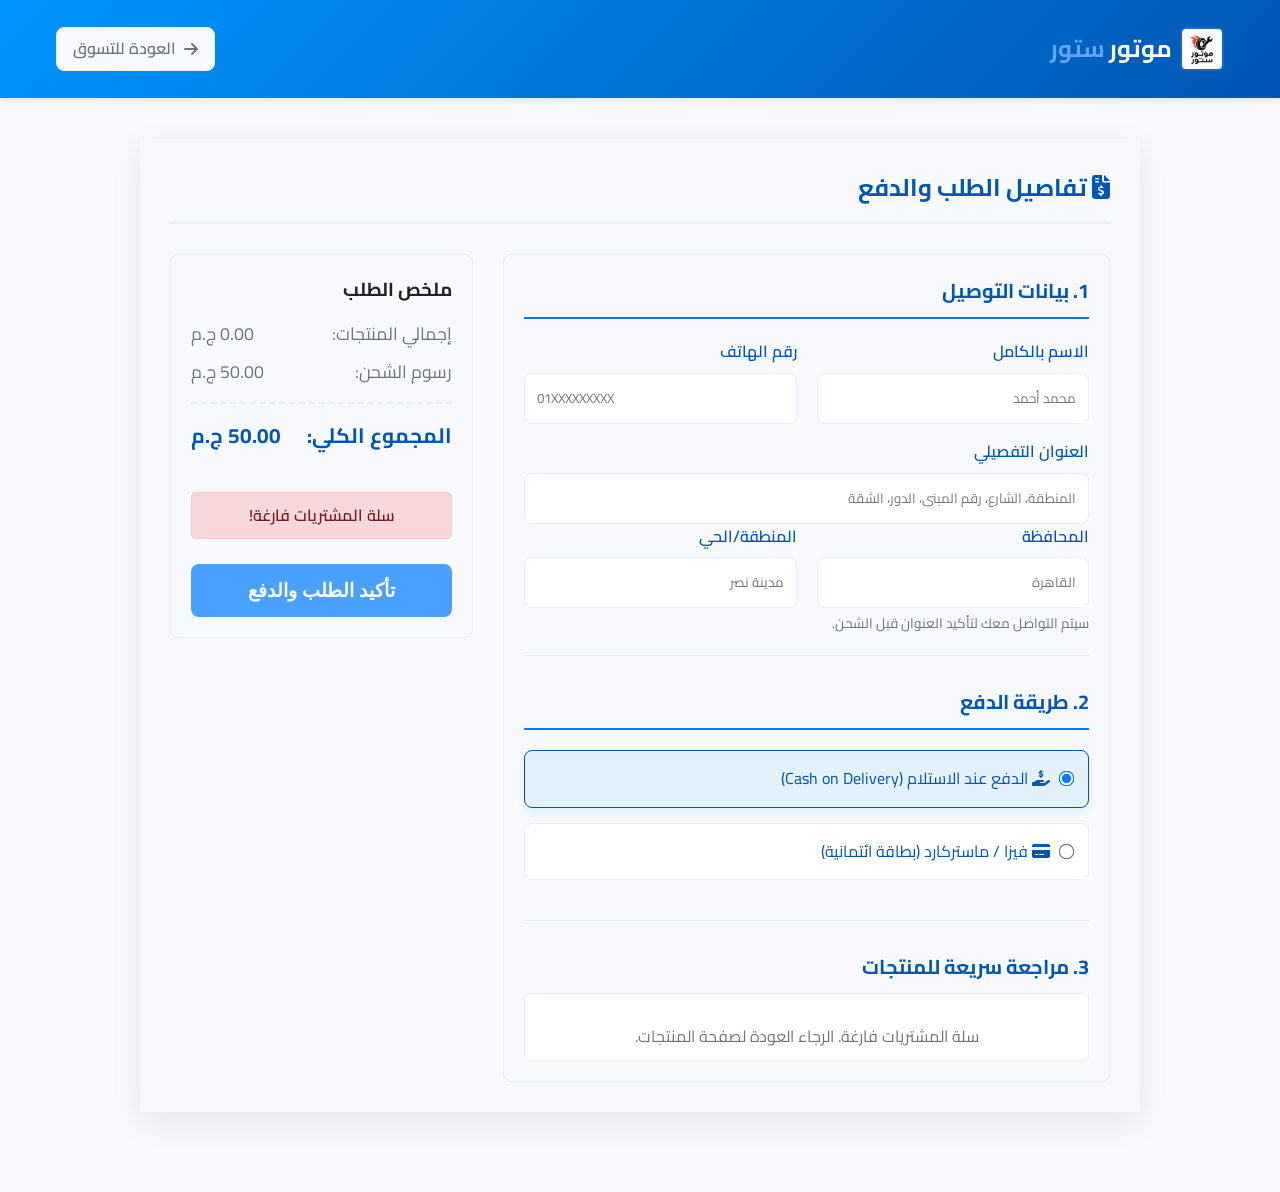
<file: Purchases/checkout.html>
<!DOCTYPE html>
<html lang="ar" dir="rtl">
<head>
    <meta charset="utf-8" />
    <meta name="viewport" content="width=device-width,initial-scale=1" />
    <title>إتمام الشراء - موتور ستور</title>
    <link rel="icon" type="image/png" href="../images/Favicon.png"> 
    <link rel="stylesheet" href="../master.css"> 
    <link rel="stylesheet" href="https://cdnjs.cloudflare.com/ajax/libs/font-awesome/6.5.0/css/all.min.css" />

    <link rel="stylesheet" href="checkout-styles.css">
</head>
<body>
    
    <header class="checkout-page-header">
        <div class="checkout-header-content container">
            <div class="logo">
                <img src="../images/icon.png?v=2" alt="Motor Store Logo" width="40" height="40" /> 
                <div class="brand-name-wrapper">
                    <span class="brand-name">موتور</span>
                    <span class="brand-name-accent">ستور</span>
                </div>
            </div>
            <a href="../index.html" class="checkout-return-btn">
                <i class="fa-solid fa-arrow-right"></i> <span>العودة للتسوق</span>
            </a>
        </div>
    </header>

    <main>
        <div class="container">
            <div class="main-checkout card">
                <div class="checkout-header">
                    <h2><i class="fa-solid fa-file-invoice-dollar"></i> تفاصيل الطلب والدفع</h2>
                </div>
                
                <div class="checkout-grid">
                    
                    <div class="products-section">
                        
                        <div class="form-section">
                            <h3>1. بيانات التوصيل</h3>
                            <form id="shippingForm">
                                <div class="form-row">
                                    <div class="form-group">
                                        <label for="fullName">الاسم بالكامل</label>
                                        <input type="text" id="fullName" name="fullName" required placeholder="محمد أحمد" />
                                    </div>
                                    <div class="form-group">
                                        <label for="phone">رقم الهاتف</label>
                                        <input type="tel" id="phone" name="phone" required pattern="[0-9]{11}" maxlength="11" placeholder="01XXXXXXXXX" />
                                    </div>
                                </div>
                                <div class="form-group">
                                    <label for="address">العنوان التفصيلي</label>
                                    <input type="text" id="address" name="address" required placeholder="المنطقة، الشارع، رقم المبنى، الدور، الشقة" />
                                </div>
                                <div class="form-row">
                                    <div class="form-group">
                                        <label for="city">المحافظة</label>
                                        <input type="text" id="city" name="city" required placeholder="القاهرة" />
                                    </div>
                                    <div class="form-group">
                                        <label for="area">المنطقة/الحي</label>
                                        <input type="text" id="area" name="area" required placeholder="مدينة نصر" />
                                    </div>
                                </div>
                                <p style="font-size: 0.85em; color: var(--muted); margin-top: -10px;">سيتم التواصل معك لتأكيد العنوان قبل الشحن.</p>
                            </form>
                        </div>

                        <div class="form-section">
                            <h3>2. طريقة الدفع</h3>
                            <div class="payment-methods">
                                <div class="payment-option selected" data-method="cod">
                                    <input type="radio" id="cod" name="paymentMethod" value="cod" checked>
                                    <label for="cod"><i class="fa-solid fa-hand-holding-dollar"></i> الدفع عند الاستلام (Cash on Delivery)</label>
                                </div>
                                <div class="payment-option" data-method="visa">
                                    <input type="radio" id="visa" name="paymentMethod" value="visa">
                                    <label for="visa"><i class="fa-solid fa-credit-card"></i> فيزا / ماستركارد (بطاقة ائتمانية)</label> 
                                </div>
                            </div>
                            
                            <div id="creditCardDetails" class="card-details-form" style="display: none;">
                                <h4 style="font-size: 1.1em; color: var(--primary-dark); margin-bottom: 15px; font-weight: 700;">بيانات البطاقة</h4>

                                <div class="form-group card-number-group">
                                    <label for="cardNumber">رقم البطاقة الائتمانية</label>
                                    <div class="input-with-icon">
                                        <input type="text" id="cardNumber" name="cardNumber" pattern="[0-9\s]{13,19}" maxlength="19" placeholder="XXXX XXXX XXXX XXXX" required disabled />
                                        <i id="cardTypeIcon" class="card-icon" style="display:none;"></i> 
                                    </div>
                                </div>
                                
                                <div class="form-row">
                                    <div class="form-group">
                                        <label for="cardExpiry">تاريخ الانتهاء</label>
                                        <input type="text" id="cardExpiry" name="cardExpiry" pattern="(0[1-9]|1[0-2])\/\d{2}" maxlength="5" placeholder="MM/YY" required disabled />
                                    </div>
                                    <div class="form-group">
                                        <label for="cardCVC">رمز الأمان (CVC)</label>
                                        <input type="text" id="cardCVC" name="cardCVC" pattern="\d{3,4}" maxlength="4" placeholder="XXX" required disabled />
                                    </div>
                                </div>
                            </div>
                        </div>

                        <div class="form-section">
                            <h3 style="border-bottom: none; margin-bottom: 0;">3. مراجعة سريعة للمنتجات</h3>
                            <div id="checkoutProductsList">
                                </div>
                        </div>
                        
                    </div>
                    
                    <div class="summary-section">
                        <h3>ملخص الطلب</h3>
                        <div class="summary-details">
                            <div class="summary-row">
                                <span>إجمالي المنتجات:</span>
                                <span id="subtotalAmount">0.00 ج.م</span>
                            </div>
                            <div class="summary-row">
                                <span>رسوم الشحن:</span>
                                <span id="shippingFee">50.00 ج.م</span>
                            </div>
                            <div class="summary-total summary-row">
                                <span>المجموع الكلي:</span>
                                <span id="totalAmount">0.00 ج.م</span>
                            </div>
                        </div>
                        
                        <div id="paymentAlert" class="error-message" style="display: none;">الرجاء تحديد طريقة الدفع!</div>
                        <div id="cartAlert" class="error-message" style="display: none;">سلة المشتريات فارغة!</div>

                        <button class="confirm-btn" id="confirmPurchaseBtn" type="button">
                            تأكيد الطلب والدفع
                        </button>
                    </div>
                </div>
            </div>
        </div>
    </main>
    
    <script src="checkout-logic.js"></script>
</body>
</html>
</file>
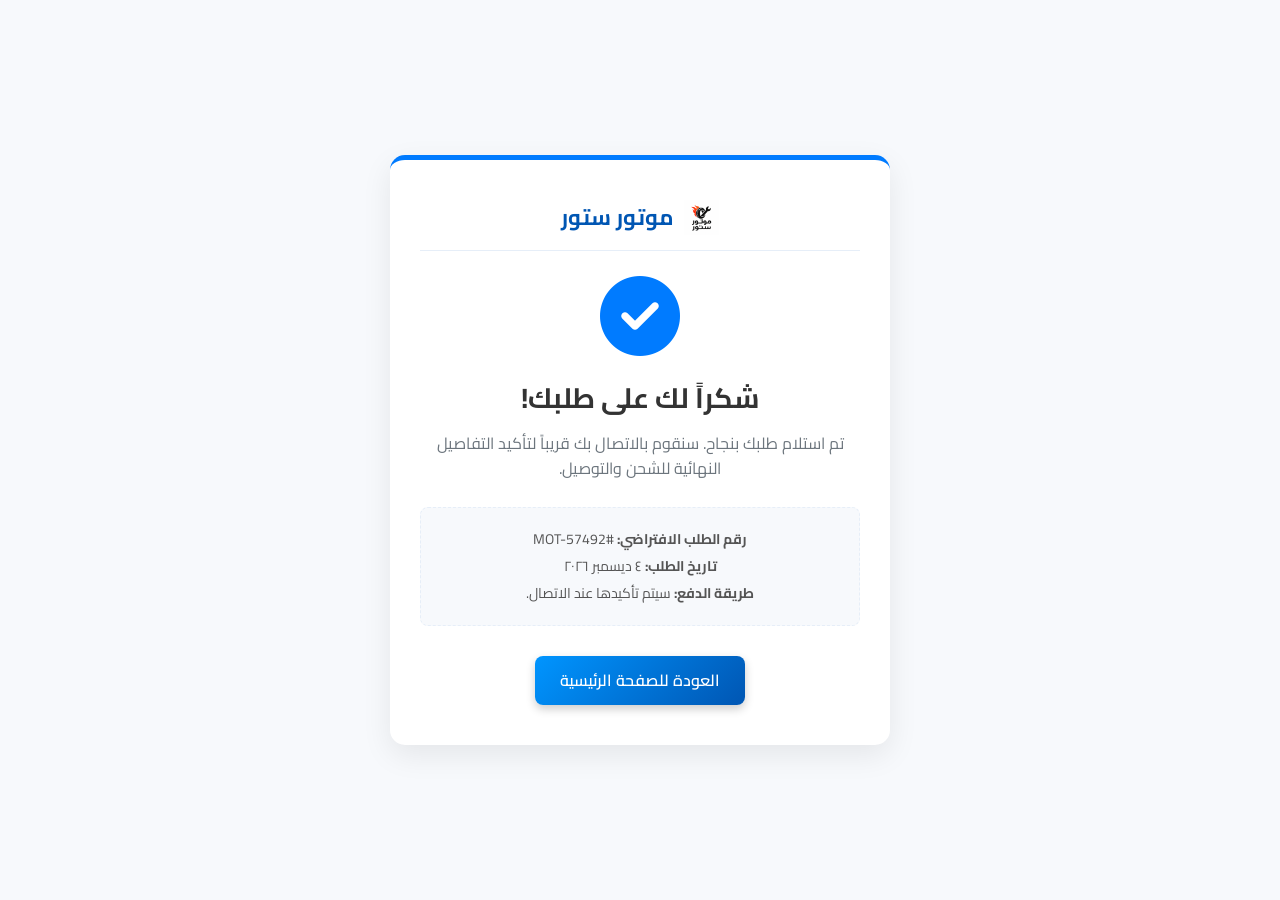
<file: Purchases/thank-you.html>
<!DOCTYPE html>
<html lang="ar" dir="rtl">
<head>
    <meta charset="utf-8" />
    <meta name="viewport" content="width=device-width,initial-scale=1" />
    <title>شكراً لك | موتور ستور</title>
    <link rel="icon" type="image/png" href="../images/motor-store-favicon.png"> 
    <link rel="stylesheet" href="../master.css"> 
    <link rel="stylesheet" href="https://cdnjs.cloudflare.com/ajax/libs/font-awesome/6.5.0/css/all.min.css" />

    <style>
        /* التنسيقات الخاصة بصفحة الشكر */
        body {
            background-color: var(--light-bg); 
            font-family: var(--font-family);
            display: flex; 
            flex-direction: column; 
            min-height: 100vh;
            margin: 0;
            padding: 0;
            align-items: center; 
            justify-content: center; 
        }
        
        .thank-you-container {
            width: 100%;
            max-width: 500px;
            padding: 40px 30px;
            background-color: var(--card-bg);
            border-radius: 15px;
            box-shadow: 0 10px 30px var(--shadow);
            text-align: center;
            /* اللون الأحمر الداكن الجديد */
            border-top: 5px solid var(--primary); 
            margin: 20px;
        }
        
        /* تنسيقات اللوجو واسم الموقع */
        .thank-you-header {
            margin-bottom: 25px;
            padding-bottom: 15px;
            border-bottom: 1px solid var(--border);
        }
        
        .thank-you-header a {
            display: flex;
            align-items: center;
            justify-content: center; /* توسيط الشعار والنص */
            text-decoration: none;
        }

        .header-logo {
            height: 35px; /* حجم مناسب للشعار */
            margin-left: 10px;
        }
        
        .header-site-name {
            font-size: 22px;
            font-weight: 700;
            color: var(--primary-dark); /* استخدام اللون الأحمر الداكن */
        }

        .thank-you-icon {
            color: var(--primary); 
            font-size: 80px;
            margin-bottom: 20px;
            animation: bounce 1s ease-in-out;
        }

        @keyframes bounce {
            0%, 100% { transform: scale(1); }
            50% { transform: scale(1.1); }
        }

        h1 {
            color: #333;
            font-size: 28px;
            margin-bottom: 10px;
            font-weight: 700;
        }

        p {
            color: var(--muted);
            font-size: 16px;
            line-height: 1.6;
            margin-bottom: 25px;
        }

        .order-info {
            background-color: var(--light-bg);
            padding: 15px;
            border-radius: 8px;
            margin-bottom: 30px;
            border: 1px dashed var(--border);
        }

        .order-info p {
            margin: 5px 0;
            font-size: 14px;
            color: #555;
        }

        .return-home-btn {
            display: inline-block;
            padding: 12px 25px;
            background: var(--header-gradient); 
            color: white;
            text-decoration: none;
            border-radius: 8px;
            font-weight: 600;
            transition: var(--transition-fast);
            box-shadow: 0 4px 10px rgba(0, 0, 0, 0.2);
        }

        .return-home-btn:hover {
            box-shadow: 0 6px 15px rgba(0, 0, 0, 0.3);
            transform: translateY(-2px);
            opacity: 0.9;
        }
        
        footer {
            display: none; 
        }

    </style>
</head>
<body>
    
    <div class="thank-you-container">
        
        <div class="thank-you-header">
            <a href="../index.html" title="العودة للصفحة الرئيسية">
                <img src="../images/icon.png" alt="موتور ستور" class="header-logo">
                <span class="header-site-name">موتور ستور</span>
            </a>
        </div>
        <i class="fa-solid fa-circle-check thank-you-icon"></i>
        
        <h1 id="thankYouTitle">شكراً لك على طلبك!</h1>
        
        <p>
            تم استلام طلبك بنجاح. سنقوم بالاتصال بك قريباً لتأكيد التفاصيل النهائية للشحن والتوصيل.
        </p>

        <div class="order-info">
            <p><strong>رقم الطلب الافتراضي:</strong> #MOT-57492</p>
            <p><strong>تاريخ الطلب:</strong> <span id="orderDate"></span></p>
            <p><strong>طريقة الدفع:</strong> سيتم تأكيدها عند الاتصال.</p>
        </div>
        
        <a href="../index.html" class="return-home-btn">العودة للصفحة الرئيسية</a>
    </div>

    <script>
        document.addEventListener('DOMContentLoaded', () => {
            const urlParams = new URLSearchParams(window.location.search);
            const customerName = urlParams.get('name');
            const titleElement = document.getElementById('thankYouTitle');
            const dateElement = document.getElementById('orderDate');
            
            // 1. عرض الاسم في العنوان (مرة واحدة فقط)
            if (customerName && titleElement) {
                // يعرض "شكراً لك يا [الاسم]!"
                titleElement.textContent = `شكراً لك يا ${decodeURIComponent(customerName)}!`;
            }

            // 2. عرض تاريخ اليوم
            const today = new Date();
            const dateString = today.toLocaleDateString('ar-EG', { 
                year: 'numeric', 
                month: 'long', 
                day: 'numeric' 
            });
            dateElement.textContent = dateString;
            
            // 3. مسح معلومات الاسم من الرابط
            if (window.history.replaceState) {
                const cleanUrl = window.location.pathname;
                window.history.replaceState(null, null, cleanUrl);
            }
        });
    </script>
</body>
</html>
</file>
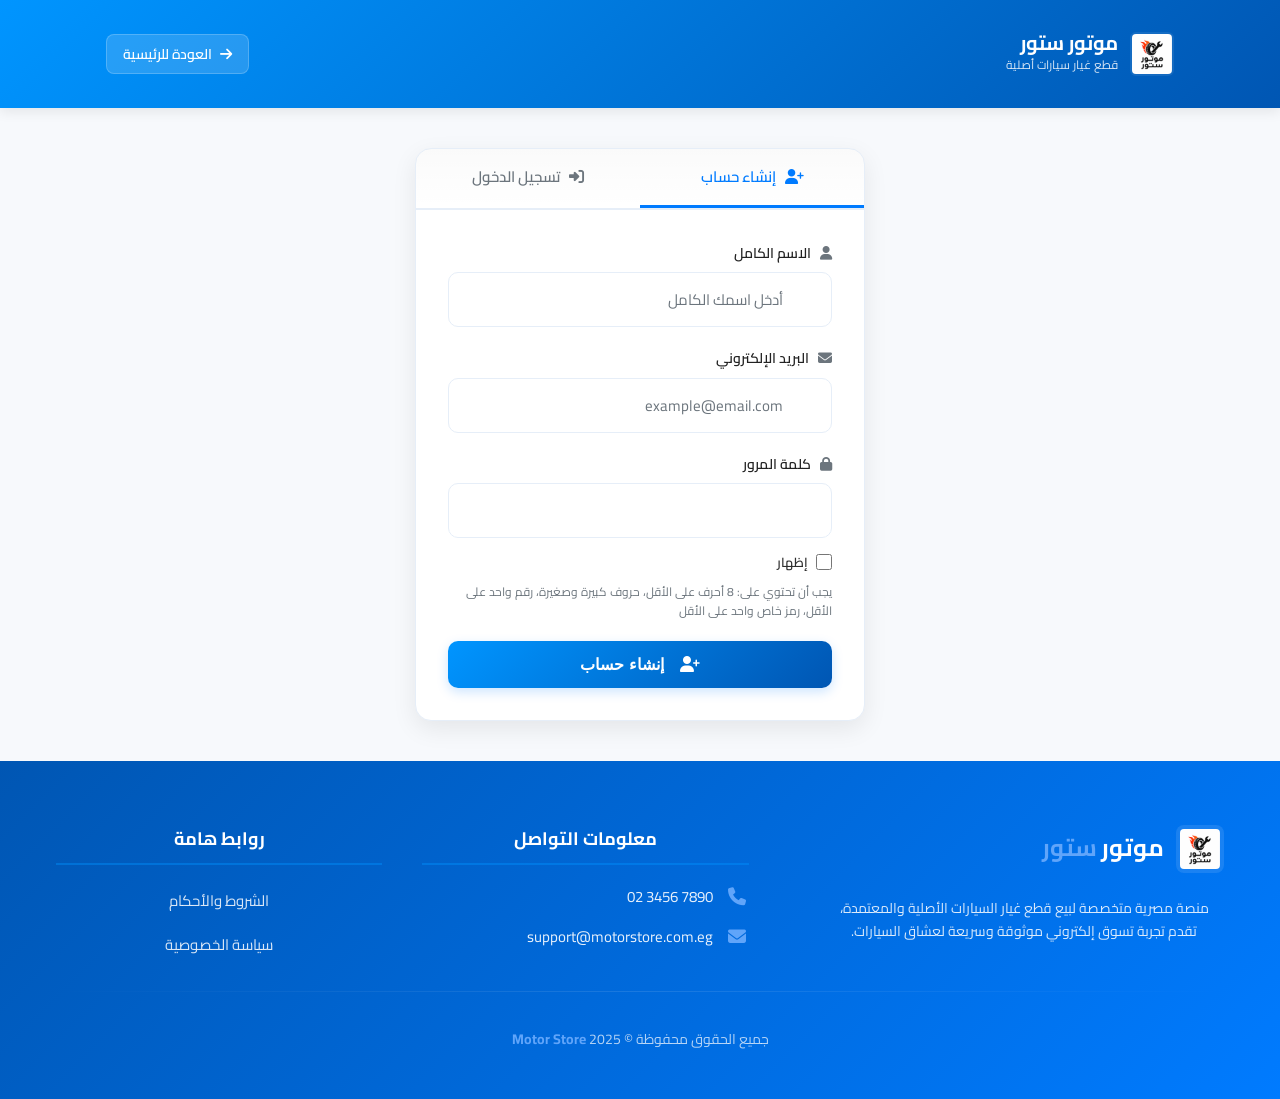
<file: sign/sign.html>
<!DOCTYPE html>
<html lang="ar" dir="rtl">

<head>
  <meta charset="UTF-8" />
  <meta name="viewport" content="width=device-width, initial-scale=1" />
  <title>تسجيل الدخول / إنشاء حساب - موتور ستور</title>

  <!-- Font Awesome CDN -->
  <link rel="stylesheet" href="https://cdnjs.cloudflare.com/ajax/libs/font-awesome/6.5.0/css/all.min.css" />

  <!-- Master stylesheet (shared styles) -->
  <link rel="stylesheet" href="../master.css">

  <!-- Page-specific stylesheet (sign.html only) -->
  <link rel="stylesheet" href="sign.css">
</head>

<body>
  <header class="header-section">
    <div class="container" style="justify-content:space-between;">
      <div style="display:flex;align-items:center;gap:12px;min-width:0">
        <!-- Hamburger Menu Button (Mobile Only) -->
        <button class="menu-toggle" id="menuToggle" aria-label="فتح القائمة" type="button">
          <i class="fa-solid fa-bars"></i>
        </button>
        
        <div class="logo">
          <img src="../images/icon.png?v=2" alt="موتور ستور">
          <div>
            <div class="brand">موتور ستور</div>
            <div class="tag">قطع غيار سيارات أصلية</div>
          </div>
        </div>

        <!-- بحث وعناصر موبايل الخاصة بالبحث مُزالة في صفحة التسجيل -->
      </div>

      <div style="display:flex;align-items:center;gap:10px">
        <!-- contact button removed on user request -->

        <!-- User Account Button -->
        <a href="../index.html" class="back-home-btn" title="العودة للرئيسية"><i class="fa-solid fa-arrow-right"></i> العودة للرئيسية</a>

        <!-- عربة التسوق مُزالة في صفحة التسجيل -->
      </div>
    </div>
  </header>

  <main>
    <div class="sign-card" id="authCard">
      <div class="tab-header">
        <div class="tab active" id="signUpTab" onclick="switchTab('signUp')">
          <i class="fa-solid fa-user-plus" style="margin-left: 6px;"></i> إنشاء حساب
        </div>
        <div class="tab" id="signInTab" onclick="switchTab('signIn')">
          <i class="fa-solid fa-sign-in-alt" style="margin-left: 6px;"></i> تسجيل الدخول
        </div>
      </div>
      <div class="tab-content">
        <!-- Sign Up form -->
        <form id="signUpForm" class="sign-form" novalidate>
          <div class="form-group">
            <label for="signupName"><i class="fa-solid fa-user" style="margin-left: 6px; color: var(--muted);"></i> الاسم الكامل</label>
            <input type="text" id="signupName" name="signupName" placeholder="أدخل اسمك الكامل" required />
          </div>
          <div class="form-group">
            <label for="signupEmail"><i class="fa-solid fa-envelope" style="margin-left: 6px; color: var(--muted);"></i> البريد الإلكتروني</label>
            <input type="email" id="signupEmail" name="signupEmail" placeholder="example@email.com" required />
          </div>
          <div class="form-group password-group">
            <label for="signupPassword"><i class="fa-solid fa-lock" style="margin-left: 6px; color: var(--muted);"></i> كلمة المرور</label>
            <input type="password" id="signupPassword" name="signupPassword" required />
            <label class="password-show" title="إظهار كلمة المرور">
              <span class="show-label">إظهار</span>
              <input type="checkbox" class="password-show-checkbox" aria-label="إظهار كلمة المرور">
            </label>
            <small style="color: var(--muted); font-size: 12px; margin-top: 4px; display: block;">
              يجب أن تحتوي على: 8 أحرف على الأقل، حروف كبيرة وصغيرة، رقم واحد على الأقل، رمز خاص واحد على الأقل
            </small>
          </div>
          <div class="form-message" id="signUpMessage"></div>
          <button type="submit" class="sign-submit-btn"><i class="fa-solid fa-user-plus" style="margin-left: 8px;"></i> إنشاء حساب</button>
        </form>

        <!-- Sign In form -->
        <form id="signInForm" class="sign-form" style="display:none;" novalidate>
          <div class="form-group">
            <label for="signinEmail"><i class="fa-solid fa-envelope" style="margin-left: 6px; color: var(--muted);"></i> البريد الإلكتروني</label>
            <input type="email" id="signinEmail" name="signinEmail" placeholder="example@email.com" required />
          </div>
          <div class="form-group password-group">
            <label for="signinPassword"><i class="fa-solid fa-lock" style="margin-left: 6px; color: var(--muted);"></i> كلمة المرور</label>
            <input type="password" id="signinPassword" name="signinPassword" placeholder="أدخل كلمة المرور" required />
            <label class="password-show" title="إظهار كلمة المرور">
              <span class="show-label">إظهار</span>
              <input type="checkbox" class="password-show-checkbox" aria-label="إظهار كلمة المرور">
            </label>
          </div>
          <div class="form-message" id="signInMessage"></div>
          <button type="submit" class="sign-submit-btn"><i class="fa-solid fa-sign-in-alt" style="margin-left: 8px;"></i> تسجيل الدخول</button>
        </form>
      </div>
    </div>
  </main>

  <footer class="footer-section">
    <div class="container">
      <div class="footer-content">
        <div class="footer-section-left">
          <div class="footer-logo">
            <img src="../images/icon.png?v=2" alt="موتور ستور">
            <div class="footer-brand">
              <span class="brand-name">موتور</span>
              <span class="brand-name-accent">ستور</span>
            </div>
          </div>
          <p class="footer-description">
            منصة مصرية متخصصة لبيع قطع غيار السيارات الأصلية والمعتمدة، 
            تقدم تجربة تسوق إلكتروني موثوقة وسريعة لعشاق السيارات.
          </p>
        </div>
        
        <div class="footer-section-middle">
          <h4 class="footer-title">معلومات التواصل</h4>
          <div class="footer-contact">
            <div class="contact-item">
              <i class="fa-solid fa-phone"></i>
              <span class="phone-number">02 3456 7890</span>
            </div>
            <div class="contact-item">
              <i class="fa-solid fa-envelope"></i>
              <span class="email-address">support@motorstore.com.eg</span>
            </div>
          </div>
        </div>
        
        <div class="footer-section-right">
          <h4 class="footer-title">روابط هامة</h4>
          <div class="footer-links">
            <a href="#" class="footer-link">الشروط والأحكام</a>
            <a href="#" class="footer-link">سياسة الخصوصية</a>
          </div>
        </div>
      </div>
      
      <div class="footer-divider"></div>
      
      <div class="footer-copyright">
        جميع الحقوق محفوظة © <span class="copyright-brand">Motor Store</span> 2025
      </div>
    </div>
  </footer>

  <script>window.__disableHeaderUser = true;</script>
  <script src="sign.js"></script>

</body>

</html>
</file>
<file: master.css>
/* ===============================
   MOTOR STORE - master.css
   التنسيقات الأساسية المشتركة بين جميع الصفحات
   =============================== */

/* Import Cairo font (used site-wide) */
@import url('https://fonts.googleapis.com/css2?family=Cairo:wght@400;600;700&display=swap');

/* CSS Variables for Theme */
:root {
  --primary: #007bff; /* Blue for accents */
  --primary-dark: #0056b3; /* Darker blue for hover/gradients */
  --muted: #6c757d; /* Gray for secondary text */
  --light-bg: #f7f9fc; /* Light background (soft, not pure white) */
  --card-bg: #ffffff; /* White for cards */
  --border: #e6eef8; /* Light border */
  --shadow: rgba(0, 0, 0, 0.08); /* Subtle shadow (softer) */
  --font-family: 'Cairo', 'Segoe UI', Tahoma, Geneva, Verdana, sans-serif; /* Cairo primary */
  --header-gradient: linear-gradient(135deg, #0095ff 0%, #0056b3 100%);
  --footer-gradient: linear-gradient(135deg, #0056b3 0%, #007bff 100%);
  --transition-fast: 0.18s ease;
  --transition-medium: 0.28s ease;
}

/* ===============================
   CUSTOM SCROLLBAR
   =============================== */
/* Webkit browsers (Chrome, Safari, Edge) */
::-webkit-scrollbar {
  width: 12px;
}

::-webkit-scrollbar-track {
  background: var(--light-bg);
  border-left: 1px solid var(--border);
}

::-webkit-scrollbar-thumb {
  background: linear-gradient(180deg, var(--primary) 0%, var(--primary-dark) 100%);
  border-radius: 6px;
  border: 2px solid var(--light-bg);
}

::-webkit-scrollbar-thumb:hover {
  background: linear-gradient(180deg, var(--primary-dark) 0%, var(--primary) 100%);
}

/* Firefox */
html {
  scrollbar-width: thin;
  scrollbar-color: var(--primary) var(--light-bg);
}

/* ===============================
   GLOBAL RESET & BASE
   =============================== */
* {
  box-sizing: border-box;
  margin: 0;
  padding: 0;
}

html, body {
  height: 100%;
}

body {
  font-family: var(--font-family);
  background-color: var(--light-bg); /* soft light background */
  color: #222;
  line-height: 1.6;
  direction: rtl; /* RTL support */
  text-align: right; /* Default text alignment for RTL */
  -webkit-font-smoothing: antialiased;
  -moz-osx-font-smoothing: grayscale;
  transition: background-color var(--transition-medium);
  display: flex;
  flex-direction: column;
  min-height: 100vh;
}

/* Container */
.container {
  max-width: 1200px;
  margin: 0 auto;
  padding: 0 16px;
}

/* ===============================
   HEADER
   =============================== */
header {
  background: var(--header-gradient);
  box-shadow: 0 6px 18px var(--shadow);
  position: sticky;
  top: 0;
  z-index: 100;
  color: #fff;
  transition: box-shadow var(--transition-medium), transform var(--transition-fast);
}

.header-section {  /* Separate header styling (kept from original) */
  color: #fff;
}

header .container {
  display: flex;
  align-items: center;
  padding: 12px 16px;
  gap: 16px;
  justify-content: space-between;
}

/* Logo area */
.logo {
  display: flex;
  align-items: center;
  gap: 8px;
  min-width: 0;
}

.logo img {
  width: 44px; /* slightly larger for better visibility */
  height: 44px;
  object-fit: contain;
  border-radius: 6px;
  background: rgba(255,255,255,0.08);
  padding: 2px;
}

/* Brand & tag */
.brand {
  font-size: 18px;
  font-weight: 700;
  color: #fff; /* white on header */
  line-height: 1;
}

.tag {
  font-size: 12px;
  color: rgba(255,255,255,0.84);
  margin-top: 2px;
}

/* Search */
.search {
  position: relative;
  flex: 1;
  max-width: 420px;
  min-width: 160px;
}

.search input {
  width: 100%;
  padding: 10px 44px 10px 12px; /* adjusted for RTL and icon */
  border: 1px solid rgba(255,255,255,0.12);
  border-radius: 10px;
  font-size: 14px;
  background-color: rgba(255,255,255,0.95);
  color: #222;
  transition: box-shadow var(--transition-fast), border-color var(--transition-fast);
}

.search input::placeholder {
  color: #98a0ab;
}

.search input:focus {
  outline: none;
  box-shadow: 0 4px 14px rgba(0,123,255,0.12);
  border-color: rgba(0,123,255,0.6);
}

.search .icon {
  position: absolute;
  left: 12px; /* Icon on the left for RTL */
  top: 50%;
  transform: translateY(-50%);
  color: rgba(0,0,0,0.45);
  font-size: 16px;
}

/* Header actions */
.header-actions {
  display: flex;
  align-items: center;
  gap: 10px;
}

/* Contact button (prominent) */
.contact-btn {
  background-color: #fff;
  color: var(--primary);
  border: none;
  padding: 8px 16px;
  border-radius: 10px;
  cursor: pointer;
  font-size: 14px;
  font-weight: 600;
  transition: transform var(--transition-fast), background-color var(--transition-fast), color var(--transition-fast);
  box-shadow: 0 2px 8px rgba(0,123,255,0.08);
}

.contact-btn:hover {
  background-color: rgba(255,255,255,0.92);
  transform: translateY(-2px);
  color: var(--primary-dark);
}

/* Cart wrapper/button */
.cart-wrapper {
  position: relative;
}

.cart-btn {
  background: none;
  border: none;
  font-size: 20px;
  color: #fff; /* white cart icon on header */
  cursor: pointer;
  padding: 8px;
  transition: transform var(--transition-fast);
}

.cart-btn:hover {
  transform: scale(1.08);
}

.cart-badge {
  position: absolute;
  top: -8px;
  right: -8px; /* Adjusted for RTL */
  background-color: #ffc107; /* attention color for badge */
  color: #000;
  border-radius: 50%;
  padding: 2px 6px;
  font-size: 12px;
  min-width: 18px;
  text-align: center;
  font-weight: 700;
  box-shadow: 0 2px 6px rgba(0,0,0,0.08);
}

/* Cart dropdown */
.cart-dropdown {
  position: absolute;
  top: calc(100% + 8px);
  right: 0; /* Dropdown on the right for RTL */
  background-color: var(--card-bg);
  border: 1px solid var(--border);
  border-radius: 10px;
  box-shadow: 0 8px 20px var(--shadow);
  width: 320px;
  max-height: 420px;
  overflow-y: auto;
  display: none;
  z-index: 300;
  transform-origin: top right;
  animation: fadeInDown 0.18s var(--transition-fast) both;
}

.cart-dropdown .title {
  padding: 12px;
  font-weight: 700;
  border-bottom: 1px solid var(--border);
  color: var(--primary-dark);
  background: linear-gradient(180deg, rgba(0,0,0,0.02), transparent);
}

.cart-list {
  padding: 8px;
}

.cart-item {
  display: flex;
  justify-content: space-between;
  align-items: center;
  padding: 10px 6px;
  border-bottom: 1px solid var(--border);
  color: #222;
  gap: 12px;
}

.cart-item:last-child {
  border-bottom: none;
}

.cart-item span {
  color: #222;
  display: inline-block;
}

.cart-item .cart-item-name {
  font-weight: 600;
  color: #222;
  margin-bottom: 6px;
  font-size: 14px;
}

/* Cart item image */
.cart-item-image {
  flex-shrink: 0;
  width: 60px;
  height: 60px;
  border-radius: 8px;
  overflow: hidden;
  background: var(--light-bg);
  border: 1px solid var(--border);
  display: flex;
  align-items: center;
  justify-content: center;
}

.cart-item-image img {
  width: 100%;
  height: 100%;
  object-fit: cover;
  display: block;
}

.cart-empty {
  padding: 16px;
  text-align: center;
  color: var(--muted);
  font-size: 14px;
}

.cart-qty-btn, .cart-remove-btn {
  background: none;
  border: none;
  color: var(--muted);
  cursor: pointer;
  font-size: 14px;
  padding: 6px;
  transition: color var(--transition-fast), transform var(--transition-fast);
}

.cart-qty-btn:hover {
  color: var(--primary);
  transform: scale(1.08);
}

.cart-remove-btn:hover {
  color: #dc3545; /* Red for remove */
  transform: rotate(10deg);
}

/* ===============================
   USER ACCOUNT
   =============================== */
.user-wrapper {
  position: relative;
}

.user-btn {
  background: none;
  border: none;
  font-size: 20px;
  color: #fff; /* white user icon on header */
  cursor: pointer;
  padding: 8px;
  transition: transform var(--transition-fast);
}

.user-btn:hover {
  transform: scale(1.08);
}

/* User dropdown */
.user-dropdown {
  position: absolute;
  top: calc(100% + 8px);
  right: 0; /* Dropdown on the right for RTL */
  background-color: var(--card-bg);
  border: 1px solid var(--border);
  border-radius: 10px;
  box-shadow: 0 8px 20px var(--shadow);
  width: 220px;
  display: none;
  z-index: 300;
  transform-origin: top right;
  animation: fadeInDown 0.18s var(--transition-fast) both;
  overflow: hidden;
}

.user-menu-item {
  display: flex;
  align-items: center;
  gap: 12px;
  padding: 12px 16px;
  cursor: pointer;
  transition: background-color var(--transition-fast), color var(--transition-fast);
  color: #222;
  font-size: 14px;
}

.user-menu-item:hover {
  background-color: rgba(0, 123, 255, 0.06);
  color: var(--primary);
}

.user-menu-item i {
  width: 18px;
  text-align: center;
  color: var(--muted);
  transition: color var(--transition-fast);
}

.user-menu-item:hover i {
  color: var(--primary);
}

.user-menu-divider {
  height: 1px;
  background-color: var(--border);
  margin: 4px 0;
}

/* ===============================
   FOOTER
   =============================== */
footer {
  background: var(--footer-gradient);
  color: #fff;
  position: static;
  width: 100%;
  margin-top: auto;
  padding: 0;
}

/* Footer neon bar at top */
.footer-neon-bar {
  width: 100%;
  height: 3px;
  background: linear-gradient(90deg, 
    transparent 0%, 
    #0095ff 20%, 
    #60a5fa 50%, 
    #0095ff 80%, 
    transparent 100%);
  box-shadow: 0 0 10px rgba(0, 149, 255, 0.6),
              0 0 20px rgba(0, 149, 255, 0.4),
              0 0 30px rgba(0, 149, 255, 0.2);
  margin-bottom: 0;
}

/* Footer container */
footer .container {
  max-width: 1200px;
  margin: 0 auto;
  padding: 40px 16px 24px;
}

/* Footer content layout */
.footer-content {
  display: grid;
  grid-template-columns: 2fr 1.5fr 1.5fr;
  gap: 40px;
  margin-bottom: 30px;
}

/* Footer section titles */
.footer-title {
  font-size: 18px;
  font-weight: 700;
  color: #fff;
  margin-bottom: 20px;
  padding-bottom: 10px;
  border-bottom: 2px solid rgba(0, 149, 255, 0.4);
}

/* Footer section left (Logo & Description) */
.footer-section-left {
  display: flex;
  flex-direction: column;
  gap: 16px;
}

.footer-logo {
  display: flex;
  align-items: center;
  gap: 12px;
  margin-bottom: 8px;
}

.footer-logo img {
  width: 48px;
  height: 48px;
  border-radius: 8px;
  background: rgba(255, 255, 255, 0.1);
  padding: 4px;
}

.footer-brand {
  display: flex;
  align-items: baseline;
  gap: 4px;
}

.brand-name {
  font-size: 24px;
  font-weight: 700;
  color: #fff;
}

.brand-name-accent {
  font-size: 24px;
  font-weight: 700;
  color: #60a5fa;
}

.footer-description {
  color: rgba(255, 255, 255, 0.85);
  font-size: 14px;
  line-height: 1.7;
  margin: 0;
  max-width: 400px;
}

/* Footer section middle (Contact) */
.footer-section-middle {
  display: flex;
  flex-direction: column;
}

.footer-contact {
  display: flex;
  flex-direction: column;
  gap: 16px;
}

.contact-item {
  display: flex;
  align-items: center;
  gap: 12px;
  color: rgba(255, 255, 255, 0.9);
  font-size: 15px;
}

/* Phone number - LTR direction */
.contact-item .phone-number {
  direction: ltr;
  text-align: left;
  display: inline-block;
  unicode-bidi: bidi-override;
}

/* Email address - LTR direction */
.contact-item .email-address {
  direction: ltr;
  text-align: left;
  display: inline-block;
  unicode-bidi: bidi-override;
}

.contact-item i {
  color: #60a5fa;
  font-size: 18px;
  width: 24px;
  text-align: center;
  display: inline-block;
}

/* Phone icon animation - ringing effect */
.contact-item .fa-phone {
  animation: phoneRing 2s ease-in-out infinite;
}

/* Envelope icon animation - open/close */
.contact-item .fa-envelope {
  animation: envelopeOpen 3s ease-in-out infinite;
}

/* Footer section right (Links) */
.footer-section-right {
  display: flex;
  flex-direction: column;
}

.footer-links {
  display: flex;
  flex-direction: column;
  gap: 12px;
}

.footer-link {
  color: rgba(255, 255, 255, 0.85);
  text-decoration: none;
  font-size: 15px;
  transition: color var(--transition-fast), transform var(--transition-fast);
  padding: 4px 0;
}

.footer-link:hover {
  color: #60a5fa;
  transform: translateX(-4px);
}

/* Footer divider */
.footer-divider {
  height: 1px;
  background: linear-gradient(90deg, 
    transparent 0%, 
    rgba(255, 255, 255, 0.1) 50%, 
    transparent 100%);
  margin: 30px 0 20px;
}

/* Footer copyright */
.footer-copyright {
  text-align: center;
  color: rgba(255, 255, 255, 0.7);
  font-size: 14px;
  padding-top: 16px;
}

.copyright-brand {
  color: #60a5fa;
  font-weight: 700;
}

/* Footer section (kept original class) */
.footer-section {
  color: #fff;
}

/* added: ghost-style button (مثل الصورة) - استخدم هذه الكلاس للزر في الهيدر أو لأي زر جديد */
.back-home-btn,
.btn-ghost {
  background-color: rgba(255, 255, 255, 0.15);
  color: #fff;
  border: 1px solid rgba(255, 255, 255, 0.2);
  padding: 8px 16px;
  border-radius: 8px;
  cursor: pointer;
  font-size: 14px;
  font-weight: 600;
  text-decoration: none;
  display: inline-flex;
  align-items: center;
  gap: 8px;
  transition: all var(--transition-fast);
}

.back-home-btn:hover,
.btn-ghost:hover {
  background-color: rgba(255, 255, 255, 0.22);
  transform: translateY(-2px);
  box-shadow: 0 6px 18px rgba(0,0,0,0.08);
}

/* ===============================
   ANIMATIONS & TRANSITIONS
   =============================== */
@keyframes fadeInDown {
  from { opacity: 0; transform: translateY(-6px) scale(0.99); }
  to { opacity: 1; transform: translateY(0) scale(1); }
}

/* Phone ringing animation */
@keyframes phoneRing {
  0%, 100% {
    transform: rotate(0deg) scale(1);
  }
  10% {
    transform: rotate(-15deg) scale(1.1);
  }
  20% {
    transform: rotate(15deg) scale(1.1);
  }
  30% {
    transform: rotate(-15deg) scale(1.1);
  }
  40% {
    transform: rotate(15deg) scale(1.1);
  }
  50%, 100% {
    transform: rotate(0deg) scale(1);
  }
}

/* Envelope open/close animation */
@keyframes envelopeOpen {
  0%, 100% {
    transform: rotateX(0deg) scale(1);
  }
  25% {
    transform: rotateX(-10deg) scale(1.08);
  }
  50% {
    transform: rotateX(0deg) scale(1);
  }
  75% {
    transform: rotateX(10deg) scale(1.08);
  }
}

/* ===============================
   RESPONSIVE - HEADER & FOOTER
   =============================== */
@media (max-width: 1024px) and (min-width: 769px) {
  .cart-dropdown {
    width: 300px; /* Slightly narrower dropdown for tablets */
  }

  .search {
    max-width: 360px; /* Reduce search width on tablets */
  }

  .brand {
    font-size: 18px;
  }

  .tag {
    font-size: 12px;
  }
}

@media (max-width: 768px) {
  header .container {
    flex-direction: row;
    gap: 8px;
    align-items: center;
    flex-wrap: nowrap; /* Prevent wrapping */
  }
  
  header .container > div:first-child {
    display: flex;
    align-items: center;
    gap: 8px;
    flex: 1;
    min-width: 0;
    flex-shrink: 1;
  }
  
  /* Make logo more compact on mobile */
  .logo > div {
    min-width: 0;
  }
  
  .brand {
    font-size: 16px;
  }

  /* Hide search input on mobile, show icon button only */
  .search {
    display: none !important;
  }
  
  /* Mobile Search Button */
  .mobile-search-btn {
    display: block;
    background: rgba(255, 255, 255, 0.2);
    border: none;
    color: #fff;
    font-size: 18px;
    cursor: pointer;
    padding: 8px;
    border-radius: 8px;
    transition: background var(--transition-fast), transform var(--transition-fast);
    flex-shrink: 0;
    min-width: 36px;
    height: 36px;
    display: flex;
    align-items: center;
    justify-content: center;
  }
  
  .mobile-search-btn:hover {
    background: rgba(255, 255, 255, 0.3);
    transform: scale(1.05);
  }
  
  /* Mobile Search Dropdown */
  .mobile-search-dropdown {
    position: fixed;
    top: 0;
    left: 0;
    right: 0;
    background: rgba(0, 0, 0, 0.7);
    z-index: 1001;
    display: none;
    align-items: center;
    justify-content: center;
    padding: 12px 16px;
    backdrop-filter: blur(4px);
  }
  
  .mobile-search-dropdown.active {
    display: flex;
  }
  
  .mobile-search-content {
    display: flex;
    align-items: center;
    gap: 8px;
    width: 100%;
    max-width: 500px;
    background: #fff;
    border-radius: 12px;
    padding: 8px 12px;
    box-shadow: 0 8px 24px rgba(0, 0, 0, 0.2);
  }
  
  .mobile-search-content input {
    flex: 1;
    border: none;
    outline: none;
    font-size: 16px;
    padding: 8px;
    background: transparent;
    color: #222;
  }
  
  .mobile-search-content input::placeholder {
    color: #98a0ab;
  }
  
  .mobile-search-close {
    background: none;
    border: none;
    color: #666;
    font-size: 18px;
    cursor: pointer;
    padding: 4px 8px;
    border-radius: 6px;
    transition: background var(--transition-fast), color var(--transition-fast);
  }
  
  .mobile-search-close:hover {
    background: rgba(0, 0, 0, 0.05);
    color: #222;
  }

  /* Mobile header user block (inserted into sidebar) */
  .mobile-header-user {
    display: none; /* shown only when sidebar is active */
    position: static;
    gap: 10px;
    align-items: center;
    justify-content: space-between;
    padding: 12px;
    background: transparent;
    box-sizing: border-box;
  }
  .mobile-sidebar.active .mobile-header-user {
    display: flex;
  }
  .mobile-header-user .greet {
    font-weight: 700;
    color: #222;
    font-size: 15px;
  }
  .mobile-header-user .mobile-logout-btn {
    background: var(--header-gradient);
    color: #fff;
    border: none;
    padding: 8px 10px;
    border-radius: 8px;
    cursor: pointer;
    font-weight: 600;
  }

  .cart-dropdown {
    width: 92vw; /* Use viewport width for better mobile fit */
    max-width: 360px; /* Cap at 360px */
    left: 50%;
    transform: translateX(50%); /* Center dropdown on mobile */
    max-height: 70vh; /* Limit height on mobile */
    overflow-y: auto; /* Enable scrolling */
    position: fixed; /* Fixed position to prevent page expansion */
    top: 80px; /* Position below header */
    z-index: 1000; /* High z-index */
  }

  /* Prevent body scroll when cart is open */
  body.cart-open {
    overflow: hidden;
    position: fixed;
    width: 100%;
  }

  /* User dropdown on mobile */
  .user-dropdown {
    width: 92vw; /* Use viewport width for better mobile fit */
    max-width: 280px; /* Cap at 280px */
    left: 50%;
    transform: translateX(50%); /* Center dropdown on mobile */
    position: fixed; /* Fixed position to prevent page expansion */
    top: 80px; /* Position below header */
    z-index: 1000; /* High z-index */
  }

  /* Hide tag on mobile */
  .tag {
    display: none !important;
  }

  /* Improve contact button on mobile */
  .contact-btn {
    width: auto; /* Auto width instead of full width */
    padding: 8px 16px;
    font-size: 13px;
    flex-shrink: 0;
    white-space: nowrap;
  }

  /* Adjust header layout for mobile - keep contact and cart in same row */
  header .container > div:last-child {
    display: flex;
    align-items: center;
    gap: 8px;
    justify-content: flex-end;
    flex-shrink: 0; /* Don't shrink */
    width: auto; /* Auto width instead of 100% */
  }

  footer {
    position: static;
    margin-top: auto;
  }
  
  footer .container {
    padding: 30px 16px 20px;
  }
  
  .footer-content {
    grid-template-columns: 1fr;
    gap: 30px;
  }
  
  .footer-section-left,
  .footer-section-middle,
  .footer-section-right {
    text-align: center;
  }
  
  .footer-description {
    max-width: 100%;
    text-align: center;
  }
  
  .footer-logo {
    justify-content: center;
  }
  
  .footer-contact {
    align-items: center;
  }
  
  .footer-links {
    align-items: center;
  }
  
  .footer-link:hover {
    transform: translateY(-2px);
  }
}

/* Hide hamburger menu and mobile search on desktop */
@media (min-width: 769px) {
  .menu-toggle {
    display: none;
  }

  .mobile-overlay,
  .mobile-sidebar,
  .mobile-search-btn,
  .mobile-search-dropdown {
    display: none !important;
  }
}
</file>
<file: Purchases/checkout-styles.css>
/* * checkout.css
 * التنسيقات الخاصة بصفحة checkout.html فقط.
 * تم استخدام متغيرات master.css في كل موضع ممكن.
 */

/* ===============================
   LAYOUT
   =============================== */
body {
    background-color: var(--light-bg); 
    font-family: var(--font-family);
    display: flex; 
    flex-direction: column; 
    min-height: 100vh;
    margin: 0;
    padding: 0;
}

/* Header */
.checkout-page-header {
    background-color: var(--card-bg);
    border-bottom: 1px solid var(--border);
    box-shadow: 0 2px 8px var(--shadow);
    padding: 15px 0;
}
.checkout-header-content {
    max-width: 1200px;
    margin: 0 auto;
    display: flex;
    justify-content: space-between;
    align-items: center;
}
.checkout-return-btn {
    display: flex;
    align-items: center;
    gap: 8px;
    padding: 8px 16px;
    text-decoration: none;
    font-weight: 600;
    border: 1px solid var(--border); 
    border-radius: 8px;
    color: var(--muted);
    background-color: var(--light-bg);
    transition: all var(--transition-fast);
}
.checkout-return-btn:hover {
    background-color: var(--border);
    color: var(--primary-dark);
}

/* Main Card Container */
.main-checkout.card {
    max-width: 1000px; 
    margin: 40px auto;
    padding: 30px; 
    transition: none; 
    transform: none;
    cursor: default;
    margin-bottom: 80px;
    box-shadow: 0 10px 30px var(--shadow); /* جعل الظل أكثر وضوحاً */
}

.checkout-grid {
    display: grid;
    grid-template-columns: 2fr 1fr; 
    gap: 30px; 
}

/* Sections in Grid */
.products-section, .summary-section { 
    padding: 20px; 
    border: 1px solid var(--border);
    border-radius: 8px; 
    background-color: var(--light-bg); 
    height: fit-content; 
}

.checkout-header {
    border-bottom: 2px solid var(--border);
    padding-bottom: 15px;
    margin-bottom: 30px;
}
.checkout-header h2 {
    color: var(--primary-dark);
}

/* Form Sections */
.form-section {
    margin-bottom: 30px;
    padding-bottom: 20px;
    border-bottom: 1px solid var(--border);
}
.form-section:last-of-type {
    border-bottom: none;
    padding-bottom: 0;
    margin-bottom: 0;
}
.form-section h3 {
    border-bottom: 2px solid var(--primary); 
    padding-bottom: 10px;
    margin: 0 0 20px 0;
    color: var(--primary-dark);
    font-size: 1.25em;
    font-weight: 700;
}

.form-row {
    display: grid;
    grid-template-columns: 1fr 1fr;
    gap: 20px;
    margin-bottom: 15px;
}

.form-group label {
    display: block;
    margin-bottom: 8px;
    font-weight: 600;
    color: var(--primary-dark);
}
.form-group input, .form-group select {
    border: 1px solid var(--border);
    border-radius: 8px;
    padding: 12px;
    box-sizing: border-box;
    font-family: var(--font-family);
    width: 100%;
    transition: border-color var(--transition-fast), box-shadow var(--transition-fast);
}
.form-group input:focus, .form-group select:focus {
    outline: none;
    border-color: var(--primary);
    box-shadow: 0 0 0 3px rgba(0, 123, 255, 0.1);
}

/* Form Validation Styles */
/* .was-submitted class is added by JS after first click */
#shippingForm.was-submitted input:invalid:not(:focus),
#shippingForm.was-submitted select:invalid:not(:focus) {
    border-color: #dc3545; /* Bootstrap Red */
    box-shadow: 0 0 0 3px rgba(220, 53, 69, 0.15);
}

#creditCardDetails.was-submitted input:invalid:not(:focus) {
    border-color: #dc3545; 
    box-shadow: 0 0 0 3px rgba(220, 53, 69, 0.15);
}

/* Payment Methods */
.payment-methods {
    display: flex;
    gap: 15px;
    flex-wrap: wrap;
    margin-bottom: 20px;
}
.payment-option {
    border: 1px solid var(--border);
    background-color: var(--card-bg); 
    border-radius: 8px;
    padding: 15px;
    cursor: pointer;
    transition: all var(--transition-fast);
    flex-grow: 1;
    display: flex;
    align-items: center;
    gap: 10px;
}
.payment-option:hover {
    box-shadow: 0 4px 8px rgba(0, 0, 0, 0.05);
}
.payment-option.selected {
    border-color: var(--primary-dark);
    background-color: rgba(0, 123, 255, 0.08); 
    box-shadow: 0 4px 8px rgba(0, 123, 255, 0.1);
}
.payment-option input[type="radio"] {
    margin: 0;
    transform: scale(1.2);
    accent-color: var(--primary); 
}
.payment-option label {
    margin: 0;
    cursor: pointer;
    font-weight: 400;
    color: var(--primary-dark);
}

/* Credit Card Details */
.card-details-form {
    padding-top: 20px;
    border-top: 1px dashed var(--border);
    margin-top: 20px !important;
}
.input-with-icon {
    position: relative;
}
.input-with-icon input {
    /* مساحة للأيقونة */
    padding-left: 50px !important; 
}
.card-icon { 
    position: absolute;
    left: 10px; 
    top: 50%;
    transform: translateY(-50%);
    width: 38px; 
    text-align: center; 
    font-size: 24px; 
    color: var(--muted); 
    line-height: 1; 
    transition: color var(--transition-fast);
}

/* Product List */
#checkoutProductsList {
    border: 1px solid var(--border);
    padding: 10px;
    border-radius: 6px;
    background-color: var(--card-bg);
}

.product-item {
    display: flex;
    align-items: center;
    padding: 15px 0;
    border-bottom: 1px dashed var(--border);
    justify-content: space-between; 
    gap: 15px;
}
.product-item:last-child {
    border-bottom: none;
}
.product-item img {
    width: 60px;
    height: 60px;
    object-fit: contain;
    border-radius: 4px;
    border: 1px solid var(--border);
    flex-shrink: 0;
}
.product-details {
    flex-grow: 1;
    text-align: right;
}
.product-details h4 {
    margin: 0 0 5px 0;
    font-size: 1em;
    color: var(--primary-dark);
    font-weight: 600;
}
.item-specs p {
    margin: 0;
    font-size: 0.9em;
    color: var(--muted);
}
.item-total-price {
    font-weight: 700;
    color: var(--primary-dark);
    font-size: 1.1em;
    flex-shrink: 0;
}

/* Summary Section */
.summary-details {
    padding: 15px 0;
}
.summary-row {
    display: flex;
    justify-content: space-between;
    margin-bottom: 10px;
    font-size: 1.1em;
    color: var(--muted);
}
.summary-total {
    border-top: 2px dashed var(--border);
    padding-top: 15px;
    margin-top: 15px;
    font-size: 1.3em;
    font-weight: 700;
    color: var(--primary-dark);
}

/* Confirmation Button and Alerts */
.confirm-btn {
    width: 100%;
    padding: 15px;
    margin-top: 25px;
    background-color: var(--primary);
    color: white;
    border: none;
    border-radius: 8px;
    font-size: 1.2em;
    font-weight: 700;
    cursor: pointer;
    transition: background-color var(--transition-fast), transform var(--transition-fast);
}
.confirm-btn:hover {
    background-color: var(--primary-dark);
    transform: translateY(-1px);
}
.confirm-btn:disabled {
    opacity: 0.7;
    cursor: not-allowed;
    transform: none;
}

.error-message {
    padding: 10px;
    background-color: #f8d7da; /* Light Red */
    color: #721c24; /* Dark Red */
    border: 1px solid #f5c6cb;
    border-radius: 5px;
    margin-top: 15px;
    text-align: center;
    font-weight: 600;
}


/* ===============================
   RESPONSIVENESS
   =============================== */
@media (max-width: 768px) {
    .checkout-grid {
        grid-template-columns: 1fr;
    }
    .form-row {
        grid-template-columns: 1fr;
    }
    .main-checkout.card {
        /* إزالة الظل والحدود الخارجية على الجوال لتملأ الشاشة بالكامل */
        margin: 20px 0;
        padding: 15px;
        border-radius: 0; 
        box-shadow: none; 
        border-left: none;
        border-right: none;
    }
    .products-section, .summary-section {
         /* إضافة ظل خفيف للقسم الداخلي على الجوال */
         background-color: var(--card-bg); 
         box-shadow: 0 2px 8px var(--shadow);
    }
    .checkout-return-btn span {
        display: none;
    }
}
</file>
<file: sign/sign.css>
/* sign.css */
    :root {
      --primary: #007bff;
      --primary-dark: #0056b3;
      --muted: #6c757d;
      --light-bg: #f7f9fc;
      --card-bg: #ffffff;
      --border: #e6eef8;
      --shadow: rgba(0, 0, 0, 0.08);
      --font-family: 'Cairo', 'Segoe UI', Tahoma, Geneva, Verdana, sans-serif;
      --header-gradient: linear-gradient(135deg, #0095ff 0%, #0056b3 100%);
      --transition-fast: 0.18s ease;
    }

    body {
      font-family: var(--font-family);
      background-color: var(--light-bg);
      color: #222;
      direction: rtl;
      text-align: right;
      margin: 0;
      min-height: 100vh;
      display: flex;
      flex-direction: column;
    }

    header {
      background: var(--header-gradient);
      padding: 20px 16px;
      box-shadow: 0 4px 12px var(--shadow);
      color: #fff;
      position: sticky;
      top: 0;
      z-index: 100;
    }

    header .container {
      max-width: 1100px;
      margin: 0 auto;
      display: flex;
      align-items: center;
      justify-content: space-between;
    }

    .logo {
      display: flex;
      align-items: center;
      gap: 12px;
    }

    .logo img {
      width: 44px;
      height: 44px;
      object-fit: contain;
      border-radius: 6px;
      background: rgba(255, 255, 255, 0.08);
      padding: 2px;
    }

    .brand {
      font-size: 20px;
      font-weight: 700;
      color: #fff;
    }

    .back-home-btn {
      background-color: rgba(255, 255, 255, 0.15);
      color: #fff;
      border: 1px solid rgba(255, 255, 255, 0.2);
      padding: 8px 16px;
      border-radius: 8px;
      cursor: pointer;
      font-size: 14px;
      font-weight: 600;
      text-decoration: none;
      display: inline-flex;
      align-items: center;
      gap: 8px;
      transition: all var(--transition-fast);
    }

    .back-home-btn:hover {
      background-color: rgba(255, 255, 255, 0.25);
      transform: translateY(-2px);
    }

    main {
      flex-grow: 1;
      display: flex;
      justify-content: center;
      align-items: center;
      padding: 40px 16px;
      max-width: 1100px;
      margin: 0 auto;
      width: 100%;
      box-sizing: border-box;
    }

    .sign-card {
      background: var(--card-bg);
      border-radius: 16px;
      box-shadow: 0 8px 24px var(--shadow);
      max-width: 450px;
      width: 100%;
      border: 1px solid var(--border);
      box-sizing: border-box;
      overflow: hidden;
    }

    .tab-header {
      display: flex;
      border-bottom: 2px solid var(--border);
      background: linear-gradient(180deg, rgba(0, 0, 0, 0.02), transparent);
    }

    .tab {
      flex: 1;
      padding: 16px;
      text-align: center;
      cursor: pointer;
      font-weight: 600;
      font-size: 15px;
      color: var(--muted);
      user-select: none;
      border-bottom: 3px solid transparent;
      transition: all var(--transition-fast);
    }

    .tab:hover {
      background-color: rgba(0, 123, 255, 0.04);
      color: var(--primary);
    }

    .tab.active {
      color: var(--primary);
      border-bottom-color: var(--primary);
      background: transparent;
    }

    .tab-content {
      padding: 32px;
      box-sizing: border-box;
    }

    form.sign-form {
      display: flex;
      flex-direction: column;
      gap: 20px;
    }

    .form-group {
      display: flex;
      flex-direction: column;
      gap: 8px;
      position: relative;
    }

    .form-group label {
      font-weight: 600;
      color: #222;
      font-size: 14px;
    }

    .form-group input {
      padding: 12px 48px 12px 16px;
      border: 1px solid var(--border);
      border-radius: 10px;
      font-size: 15px;
      font-family: var(--font-family);
      background: #fff;
      color: #222;
      transition: border-color var(--transition-fast), box-shadow var(--transition-fast);
      box-sizing: border-box;
    }

    .form-group input:focus {
      outline: none;
      border-color: var(--primary);
      box-shadow: 0 0 0 3px rgba(0, 123, 255, 0.1);
    }

    .form-group input::placeholder {
      color: var(--muted);
    }

    .password-toggle-btn {
      position: absolute;
      top: 50%;
      inset-inline-end: 12px; /* logical: places at the left in RTL, right in LTR */
      transform: translateY(-50%);
      background: transparent;
      border: none;
      cursor: pointer;
      color: var(--muted);
      font-size: 16px;
      padding: 0;
      user-select: none;
      height: 36px;
      width: 36px;
      display: flex;
      align-items: center;
      justify-content: center;
    }

    /* Password inputs use the standard padding; checkbox moved below input */
    .password-group input {
      padding: 12px 48px 12px 16px;
    }

    .password-toggle-btn:focus {
      outline: none;
      color: var(--primary);
    }

    /* Checkbox-style show-password (replaces eye icon) */
    .password-show {
      /* place label+checkbox to the right for RTL: row-reverse to place checkbox at the right */
      position: static;
      display: flex;
      flex-direction: row-reverse;
      width: 100%;
      justify-content: flex-end; /* push items to the right */
      align-items: center;
      gap: 8px;
      margin-top: 8px;
      color: var(--muted);
      font-size: 13px;
      user-select: none;
    }
    .password-show input[type="checkbox"] {
      display: inline-block;
      width: 16px;
      height: 16px;
      margin: 0;
      vertical-align: middle;
      accent-color: var(--primary);
    }
    .password-show .show-label {
      display: inline-block;
      line-height: 1;
      font-size: 13px;
      color: #222; /* darker so it's visible on light background */
      opacity: 0.95;
    }

    .sign-submit-btn {
      padding: 14px;
      background: var(--header-gradient);
      color: #fff;
      font-weight: 700;
      font-size: 16px;
      border: none;
      border-radius: 10px;
      cursor: pointer;
      box-shadow: 0 4px 12px rgba(0, 123, 255, 0.2);
      display: flex;
      align-items: center;
      justify-content: center;
      gap: 8px;
      user-select: none;
      transition: background-color 0.3s ease, transform 0.2s ease;
    }

    .sign-submit-btn:hover {
      background-color: var(--primary-dark);
      transform: translateY(-2px);
    }

    .sign-submit-btn:active {
      transform: translateY(0);
    }

    .form-message {
      font-size: 14px;
      padding: 12px;
      margin-top: 12px;
      border-radius: 8px;
      text-align: center;
      display: none;
      user-select: none;
    }

    .form-message.error {
      background-color: rgba(220, 53, 69, 0.1);
      color: #dc3545;
      border: 1px solid rgba(220, 53, 69, 0.2);
    }

    .form-message.success {
      background-color: rgba(40, 167, 69, 0.1);
      color: #28a745;
      border: 1px solid rgba(40, 167, 69, 0.2);
    }

    footer {
      background: linear-gradient(135deg, #0056b3 0%, #007bff 100%);
      color: white;
      padding: 24px 16px;
      text-align: center;
      font-size: 14px;
      user-select: none;
      margin-top: auto;
    }

    footer .footer-brand {
      font-weight: 700;
      font-size: 20px;
      color: #60a5fa;
    }

    @media (max-width: 768px) {
      main {
        padding: 20px 16px;
      }

      .sign-card {
        max-width: 100%;
      }

      .tab-content {
        padding: 24px 20px;
      }

      .brand {
        font-size: 18px;
      }
    }
</file>
